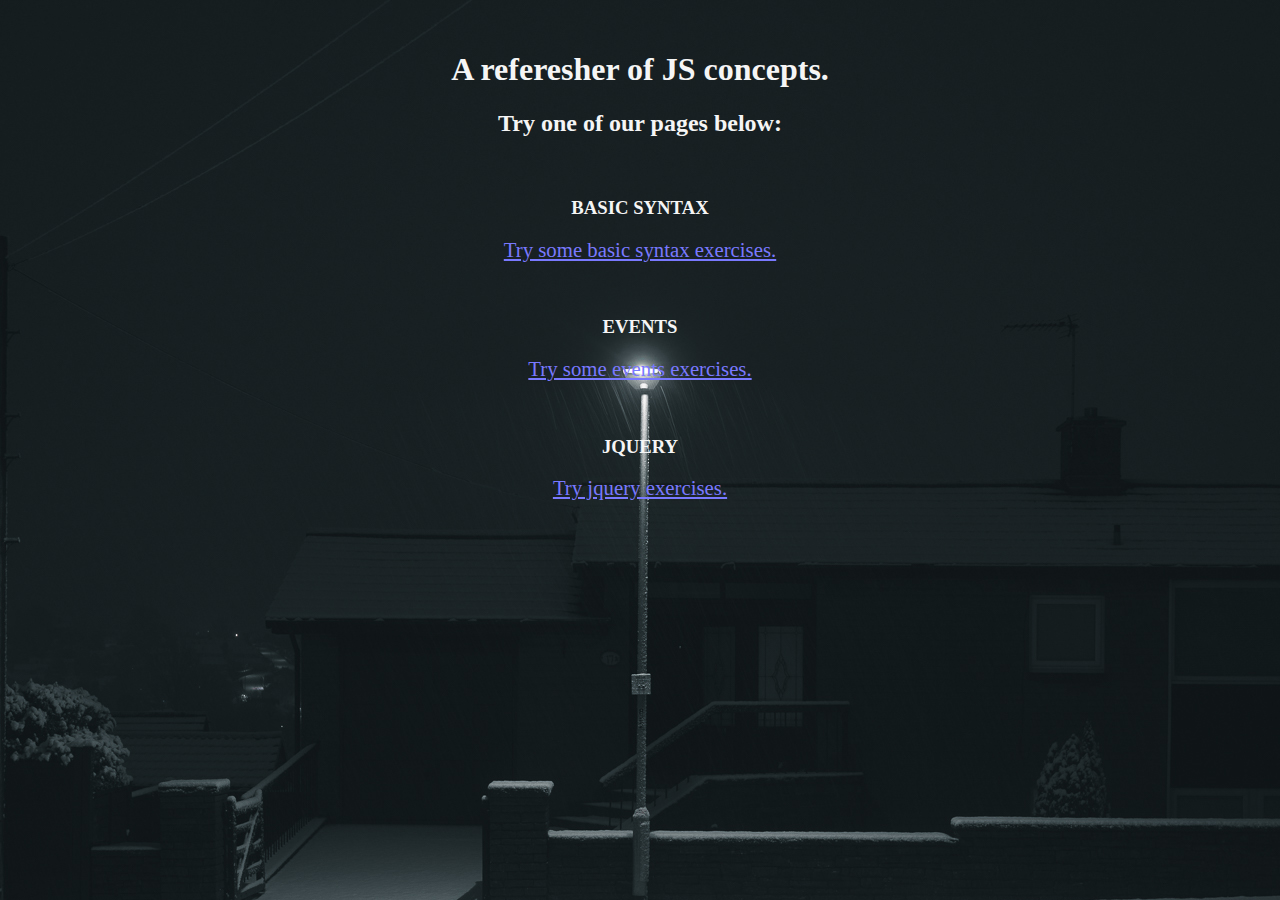
<file: Back to JS/HTML/index.html>
<!--L3T15-->

<!DOCTYPE html>
<html lang = "en">
<head>
    <meta charset = "UTF-8">
    <meta name = "viewport" content = "width=device-width, initial-scale=1.0">
    <title>Homepage</title>
    <script src="https://ajax.googleapis.com/ajax/libs/jquery/3.5.1/jquery.min.js"></script>
    <script type="text/javascript" src="../index.js" defer></script>
    <link rel="stylesheet" href="../CSS/index.css">
</head>

<body>
    <h1>A referesher of JS concepts.</h1>
    <h2>Try one of our pages below:</h2>
    <!--Main code here:-->
    
    <h3>BASIC SYNTAX</h3>
    <a href="syntax.html">Try some basic syntax exercises.</a>
    <br><br>
    <br>

    <h3>EVENTS</h3>
    <a href="events.html">Try some events exercises.</a>
    <br><br>
    <br>

    <h3>JQUERY</h3>
    <a href="jquery.html">Try jquery exercises.</a>
    
</body>

</html>

<!--End.-->
</file>
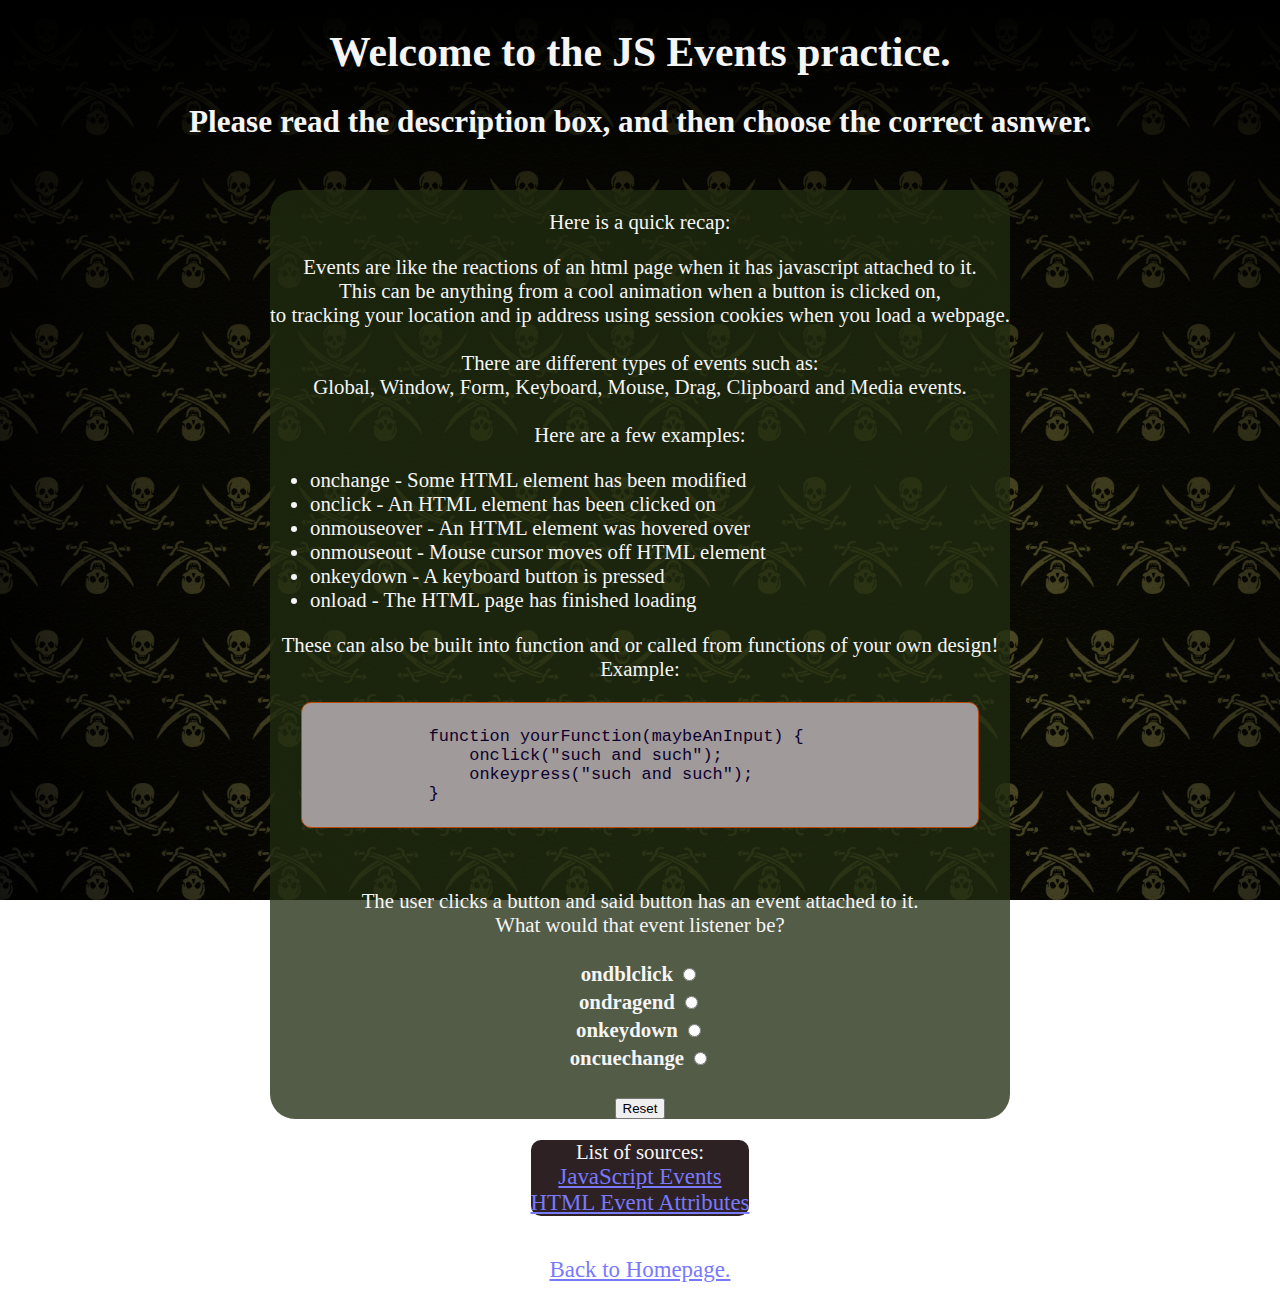
<file: Back to JS/HTML/events.html>
<!--L3T15-->

<!DOCTYPE html>
<html lang = "en">
<head>
    <meta charset = "UTF-8">
    <meta name = "viewport" content = "width=device-width, initial-scale=1.0">
    <title>Events</title>
    <script src="https://ajax.googleapis.com/ajax/libs/jquery/3.5.1/jquery.min.js"></script>
    <script type="text/javascript" src="../index.js" defer></script>
    <link rel="stylesheet" href="../CSS/events.css">
</head>

<body>
    <h1>Welcome to the JS Events practice.</h1>
    <h2>Please read the description box, and then choose the correct asnwer.</h2>
    <br>
    
    <!--Main code here:-->
    <section id="events_section">
        
        <p>
            Here is a quick recap:
        </p>

        <p id="recap_events">
            Events are like the reactions of an html page when it has javascript attached to it.<br>
            This can be anything from a cool animation when a button is clicked on,<br>
            to tracking your location and ip address using session cookies when you load a webpage.<br>
            <br>
            There are different types of events such as:<br>
            Global, Window, Form, Keyboard, Mouse, Drag, Clipboard and Media events.<br>
            <br>
            Here are a few examples:<br>
        </p>
        <!-- This is a list of example events. -->
        <ul id="event_egs">
            <li>onchange - Some HTML element has been modified</li>
            <li>onclick - An HTML element has been clicked on</li>
            <li>onmouseover - An HTML element was hovered over</li>
            <li>onmouseout - Mouse cursor moves off HTML element</li>
            <li>onkeydown - A keyboard button is pressed</li>
            <li>onload - The HTML page has finished loading</li>
        </ul>
        <p>
            These can also be built into function and or called from functions of your own design!<br>
            Example:
        </p>

        <!-- This is example code for the question below. -->
        <pre><code class="language-javascript">
            function yourFunction(maybeAnInput) {
                onclick("such and such");
                onkeypress("such and such");
            }
        </code></pre>
        <br>
        <p>
            The user clicks a button and said button has an event attached to it.<br>
            What would that event listener be?<br>
        </p>
        <!-- This is a multiple choice question using radio buttons. -->
        <form action="" id="event_choice">
            <label  for ="event_4">ondblclick</label>
            <input  type="radio" id="event_4" name="event_choice"><br>
            <label  for ="event_1">ondragend</label>
            <input  type="radio" id="event_1" name="event_choice"><br>
            <label  for ="event_3">onkeydown</label>                    <!--Answer-->
            <input  type="radio" id="event_3" name="event_choice"><br>  <!--Answer-->
            <label  for ="event_2">oncuechange</label>
            <input  type="radio" id="event_2" name="event_choice"><br>
            <br>
            <button type="reset"  id="btnreset" value="Reset">Reset</button>
        </form>
    </section>

    <br>
    <p id="events_sources">
        List of sources:<br>
        <a href="https://www.w3schools.com/js/js_events.asp">            JavaScript Events     </a><br>
        <a href="https://www.w3schools.com/tags/ref_eventattributes.asp">HTML Event Attributes </a><br>
    </p>

    <p>
        <a href="index.html">Back to Homepage.</a>
    </p>
</body>

</html>

<!--End.-->
</file>
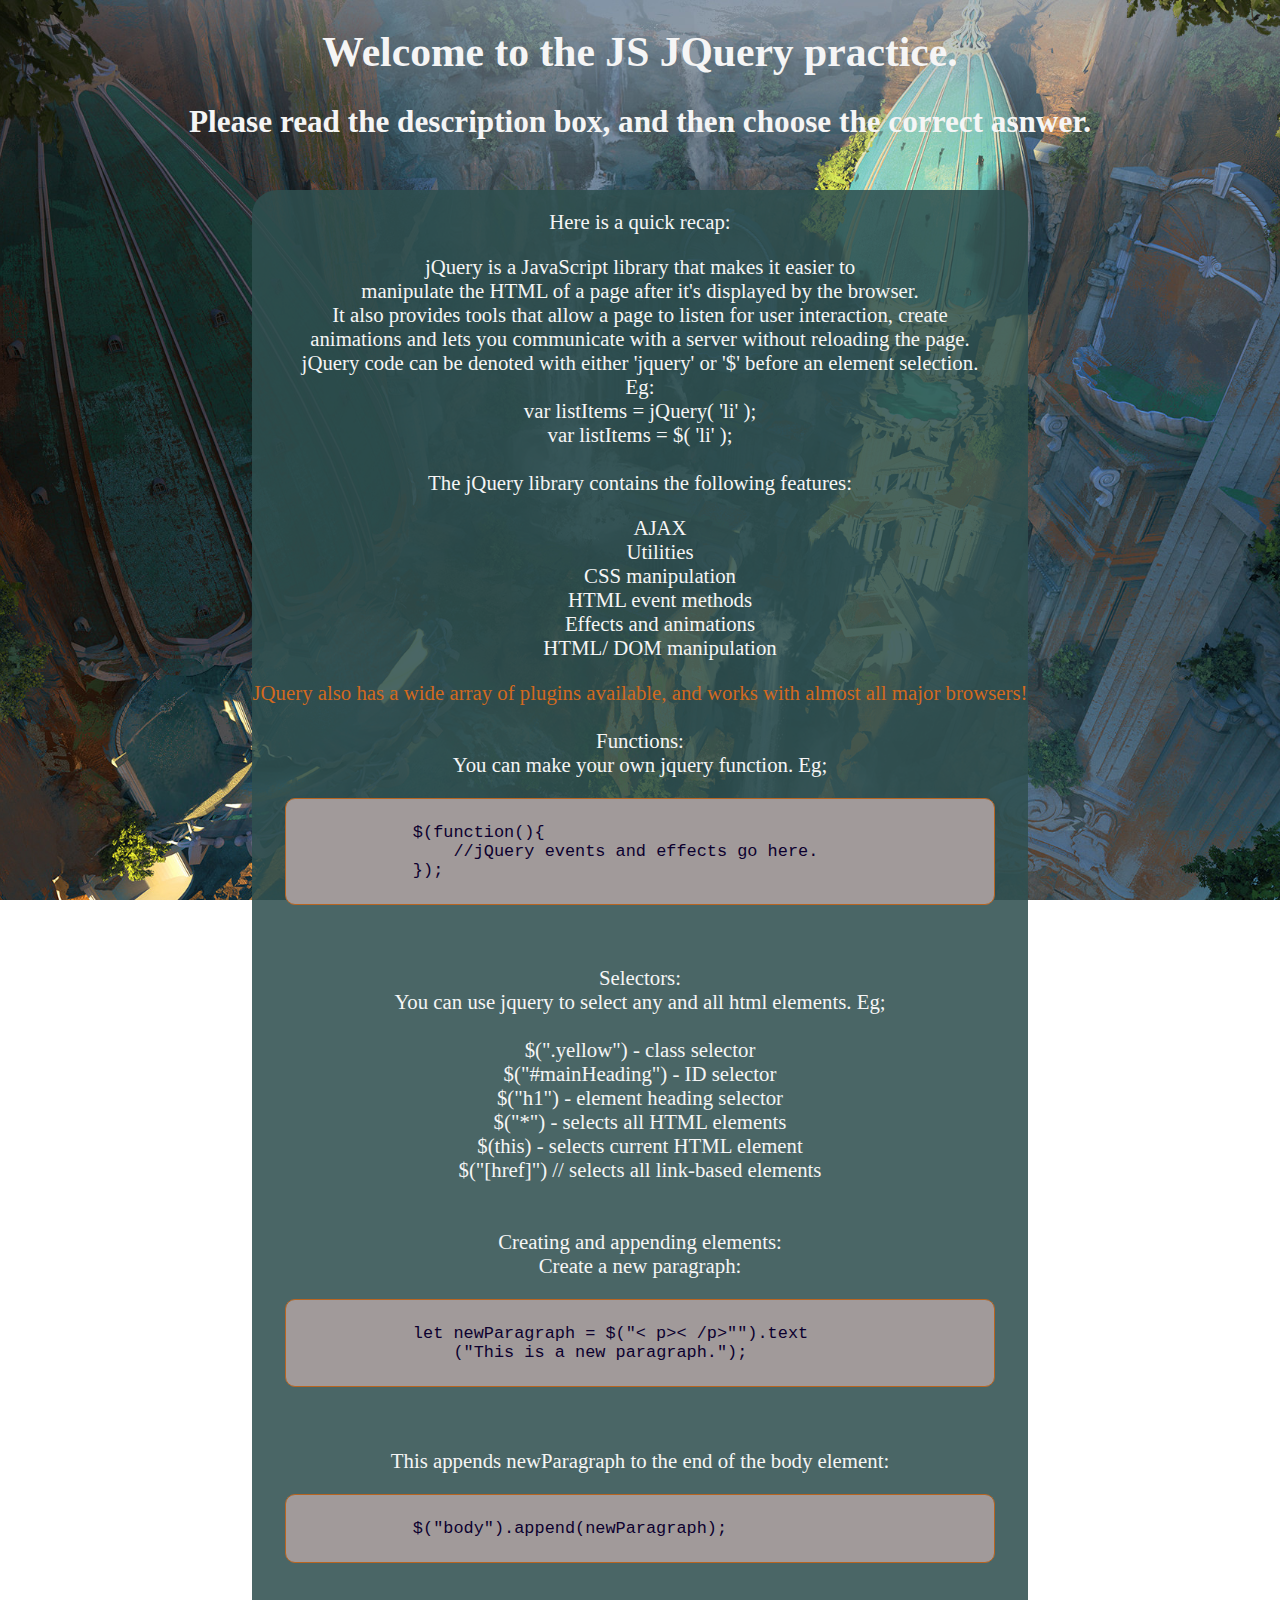
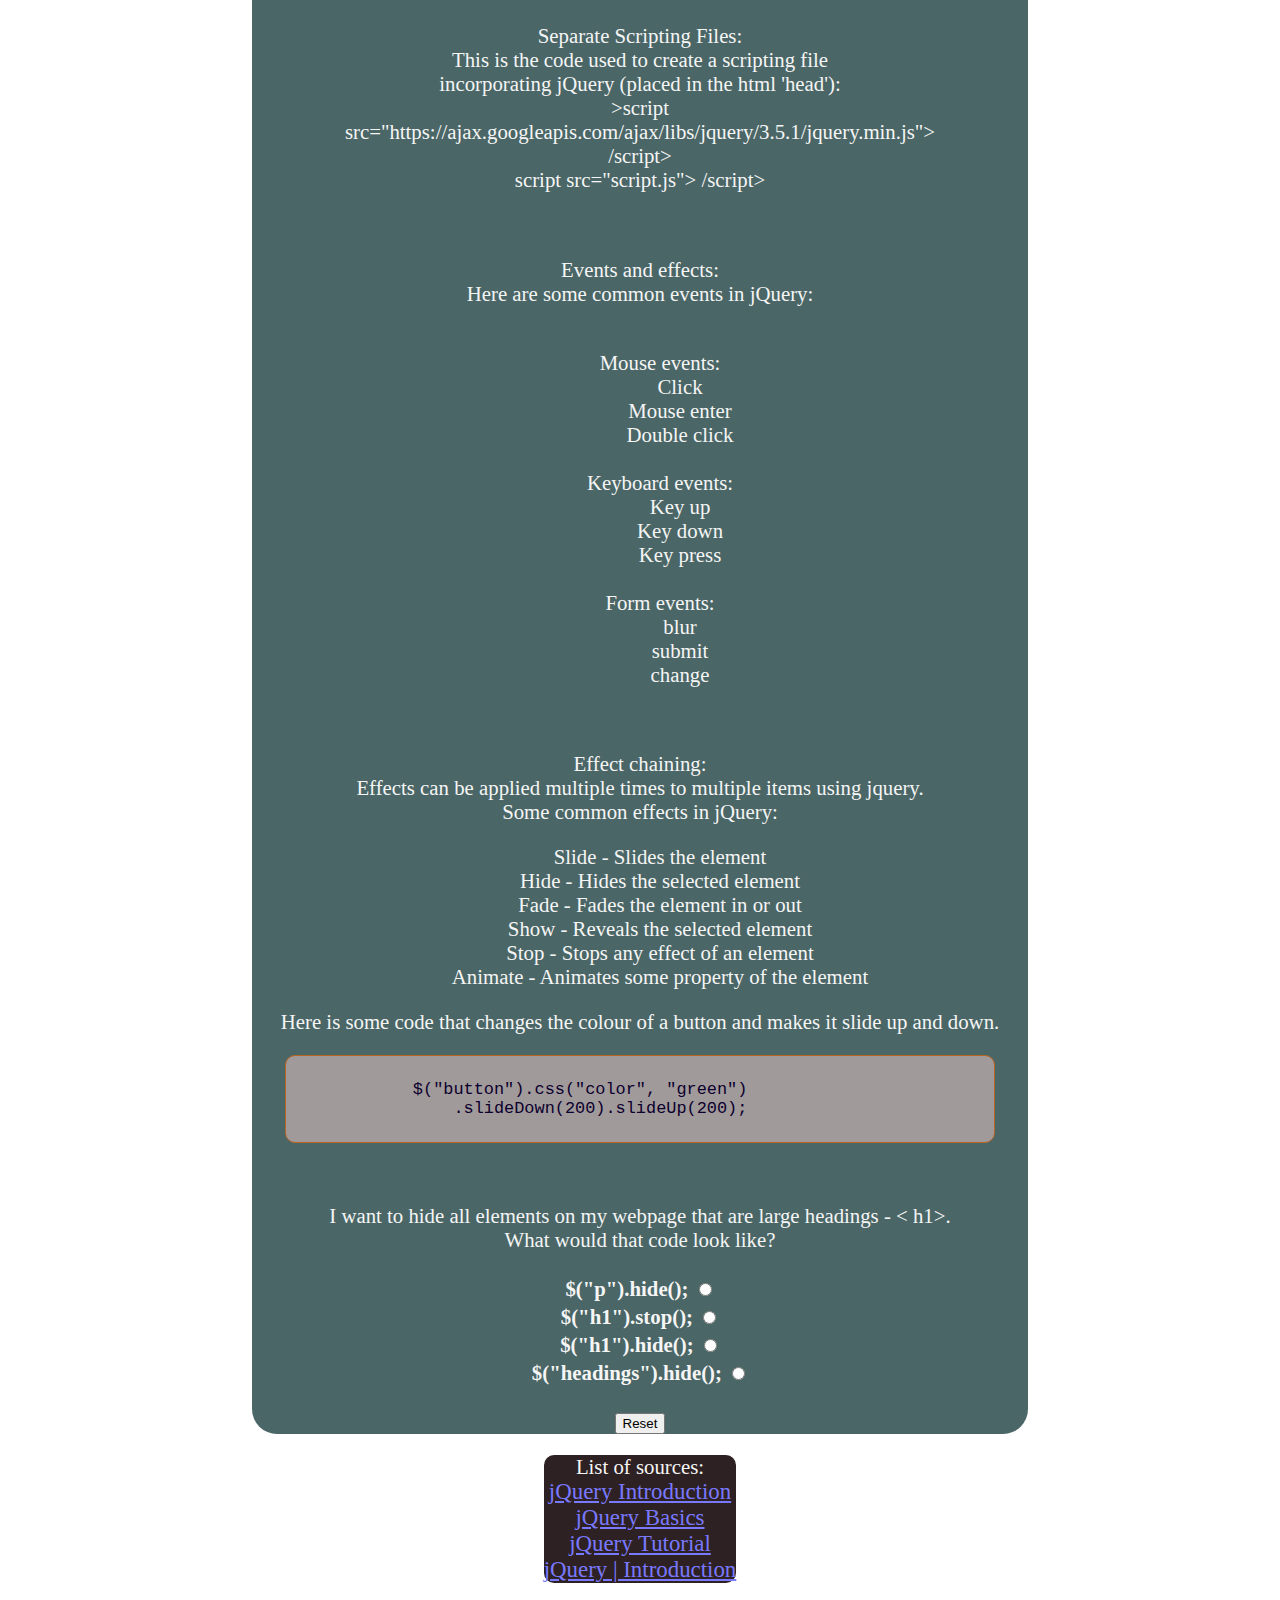
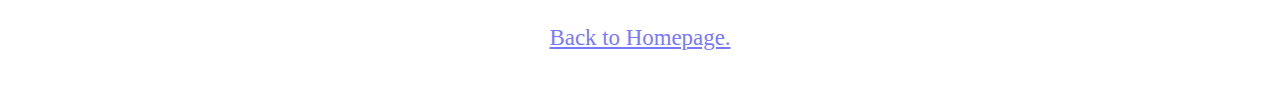
<file: Back to JS/HTML/jquery.html>
<!--L3T15-->

<!DOCTYPE html>
<html lang = "en">
<head>
    <meta charset = "UTF-8">
    <meta name = "viewport" content = "width=device-width, initial-scale=1.0">
    <title>JQuery</title>
    <script src="https://ajax.googleapis.com/ajax/libs/jquery/3.5.1/jquery.min.js"></script>
    <script type="text/javascript" src="../index.js" defer></script>
    <link rel="stylesheet" href="../CSS/jquery.css">
</head>

<body>
    <h1>Welcome to the JS JQuery practice.</h1>
    <h2>Please read the description box, and then choose the correct asnwer.</h2>
    <br>
    
    <!--Main code here:-->
    <section id="jquery_section">
        
        <p>
            Here is a quick recap:
        </p>
        
        
        <!-- This is an explanation of jquesry and some of the features in a list. -->
        <p id="recap_jquery">
            jQuery is a JavaScript library that makes it easier to <br>
            manipulate the HTML of a page after it's displayed by the browser.<br>
            It also provides tools that allow a page to listen for user interaction, create<br>
            animations and lets you communicate with a server without reloading the page.<br>
            jQuery code can be denoted with either 'jquery' or '$' before an element selection.<br>
            Eg:<br>
            var listItems = jQuery( 'li' );<br>
            var listItems = $( 'li' );<br>
            <br>
            The jQuery library contains the following features:
        </p>
        <ul id="li_jquery_recap">
            <li>AJAX</li>
            <li>Utilities</li>
            <li>CSS manipulation</li>
            <li>HTML event methods</li>
            <li>Effects and animations</li>
            <li>HTML/ DOM manipulation</li>
        </ul>
        
        <!-- This is just some cool colour and an explanation. -->
        <p>
            <span style="color: chocolate;">JQuery also has a wide array of plugins available, and works with almost all major browsers!</span><br>
            <br>
            Functions:<br>
            You can make your own jquery function. Eg;<br>
        </p>

        <!-- This is example code of a function. -->
        <pre><code class="language-javascript">
            $(function(){
                //jQuery events and effects go here.
            });
        </code></pre>
        <br>
        <!-- This is an explanation of selectors and ways to use them. -->
        <p>
            Selectors:<br>
            You can use jquery to select any and all html elements. Eg;<br>
            <br>
            $(".yellow") - class selector<br>
            $("#mainHeading") - ID selector<br>
            $("h1") - element heading selector<br>
            $("*") - selects all HTML elements<br>
            $(this) - selects current HTML element<br>
            $("[href]") // selects all link-based elements<br>
            <br><br>

            Creating and appending elements:<br>
            Create a new paragraph:<br>
        </p>

        <!-- This is example code of a function that appends a new paragraph in jquery. -->
        <pre><code class="language-javascript">
            let newParagraph = $("< p>< /p>"").text
                ("This is a new paragraph.");
        </code></pre>
        <br>
        <p>
            This appends newParagraph to the end of the body element:
        </p>
        <pre><code class="language-javascript">
            $("body").append(newParagraph);
        </code></pre>
        <br>

        <!-- Common scripting files used in jquery. -->
        <p>
            Separate Scripting Files:<br>
            This is the code used to create a scripting file<br>
            incorporating jQuery (placed in the html 'head'):<br>
            >script <br>
            src="https://ajax.googleapis.com/ajax/libs/jquery/3.5.1/jquery.min.js"><br>
            /script><br>
            script src="script.js"> /script>
        </p>
        <br>

        <!-- This is some events and effects and a list of examples of each for multiple peripherals. -->
        <p>
            Events and effects:<br>
            Here are some common events in jQuery:<br>
            <br>
        </p>
        <ul id="li_jquery_events">
            <li>Mouse events:</li>
            <ul>
                <li>Click</li>
                <li>Mouse enter</li>
                <li>Double click</li>
            </ul>
            <br>

            <li>Keyboard events:</li>
            <ul>
                <li>Key up</li>
                <li>Key down</li>
                <li>Key press</li>
            </ul>
            <br>

            <li>Form events:</li>
            <ul>
                <li>blur</li>
                <li>submit</li>
                <li>change</li>
            </ul>
        </ul>
        <br>

        <!-- The Effect and Chaining section. -->
        <p>
            Effect chaining:<br>
            Effects can be applied multiple times to multiple items using jquery.<br>
            Some common effects in jQuery:
        </p>
        <!-- A list of Effects. -->
        <ul>
            <li>Slide - Slides the element</li>
            <li>Hide - Hides the selected element</li>
            <li>Fade - Fades the element in or out</li>
            <li>Show - Reveals the selected element</li>
            <li>Stop - Stops any effect of an element</li>
            <li>Animate - Animates some property of the element</li>
        </ul>
        
        <p>
            Here is some code that changes the colour of a button and makes it slide up and down.
        </p>
        <!-- Some example code that uses Chaining. -->
        <pre><code class="language-javascript">
            $("button").css("color", "green")
                .slideDown(200).slideUp(200);
        </code></pre>
        <br>

        <!-- This is a question that tests your knowledge on the hide/ show effects. -->
        <p>
            I want to hide all elements on my webpage that are large headings - < h1>.<br>
            What would that code look like?<br>
        </p>
        <form action="submit" id="jquery_choice">
            <label  for ="jq_1">$("p").hide();</label>
            <input  type="radio" id="jq_1" name="jquery_choice"><br>
            <label  for ="jq_4">$("h1").stop();</label>
            <input  type="radio" id="jq_4" name="jquery_choice"><br>
            <label  for ="jq_3">$("h1").hide();</label>               <!--Answer-->
            <input  type="radio" id="jq_3" name="jquery_choice"><br>  <!--Answer-->
            <label  for ="jq_2">$("headings").hide();</label>
            <input  type="radio" id="jq_2" name="jquery_choice"><br>
            <br>
            <button type="reset"  value="Reset">Reset</button>
        </form>
    </section>
    <br>

    <!-- Sources. -->
    <p id="jquery_sources">
        List of sources:<br>
        <a href="https://www.w3schools.com/jquery/jquery_intro.asp"> jQuery Introduction  </a><br>
        <a href="http://jqfundamentals.com/chapter/jquery-basics/">  jQuery Basics        </a><br>
        <a href="https://www.w3schools.com/jquery/default.asp">      jQuery Tutorial      </a><br>
        <a href="https://www.geeksforgeeks.org/jquery-introduction/">jQuery | Introduction</a><br>
    </p>

    <p>
        <a href="index.html">Back to Homepage.</a>
    </p>
</body>

</html>

<!--End.-->
</file>
<file: Back to JS/CSS/index.css>
/*L3T15.*/
input, textarea {
    margin-top: 10px;
}

#res_type input {
    margin-right: 20px;
}

.space {
    height: 10px;
}

label {
    font-weight: bold;
}

#res_type label {
    font-weight: normal;
}

body {
    text-align: center;
    color: whitesmoke;
    background-image: url(../Images/1x8ye3z.jpg);
    background-repeat: repeat;
    background-position: top center;
}

a {
    color: rgb(121, 121, 255);
    font-size: 130%;
}
 
h1 {
    padding-top: 30px;
}

h2 {
    padding-bottom: 40px;
}

/*End.*/
</file>
<file: Back to JS/CSS/events.css>
/*L3T15.*/
input, textarea {
    margin-top: 10px;
}

#res_type input {
    margin-right: 20px;
}

.space {
    height: 10px;
}

label {
    font-weight: bold;
}

#res_type label {
    font-weight: normal;
}

body {
    text-align: center;
    font-size: 130%;
    color: whitesmoke;
    background-image: linear-gradient(rgba(0, 0, 0, 1), rgba(116, 116, 116, 0.2)), url(../Images/bg-2.png);
    background-blend-mode: multiply, normal;
    background-attachment: fixed; /*Keep the background image still when scrolling.*/
    background-size: cover;
}

#events_section {
    display:inline-block;
    border-radius: 25px;
    background-color: rgba(33, 44, 16, 0.774);
}

#event_egs {
    text-align: left;
}

#events_sources {
    display:inline-block;
    border-radius: 10px;
    background-color: rgb(46, 33, 35);
    border-width: 10px;
}

code {
    display: block;
    margin-left: auto;
    margin-right: auto;
    width: 90%;
    border: 1px solid rgb(184, 72, 8);
    padding: 5px;
    background-color: rgb(161, 154, 154);
    border-radius: 10px;
    text-align: start;
    white-space: pre-wrap;
    color: rgb(12, 0, 46);
}

a {
    color: rgb(121, 121, 255);
    font-size: 110%;
}

/*End.*/
</file>
